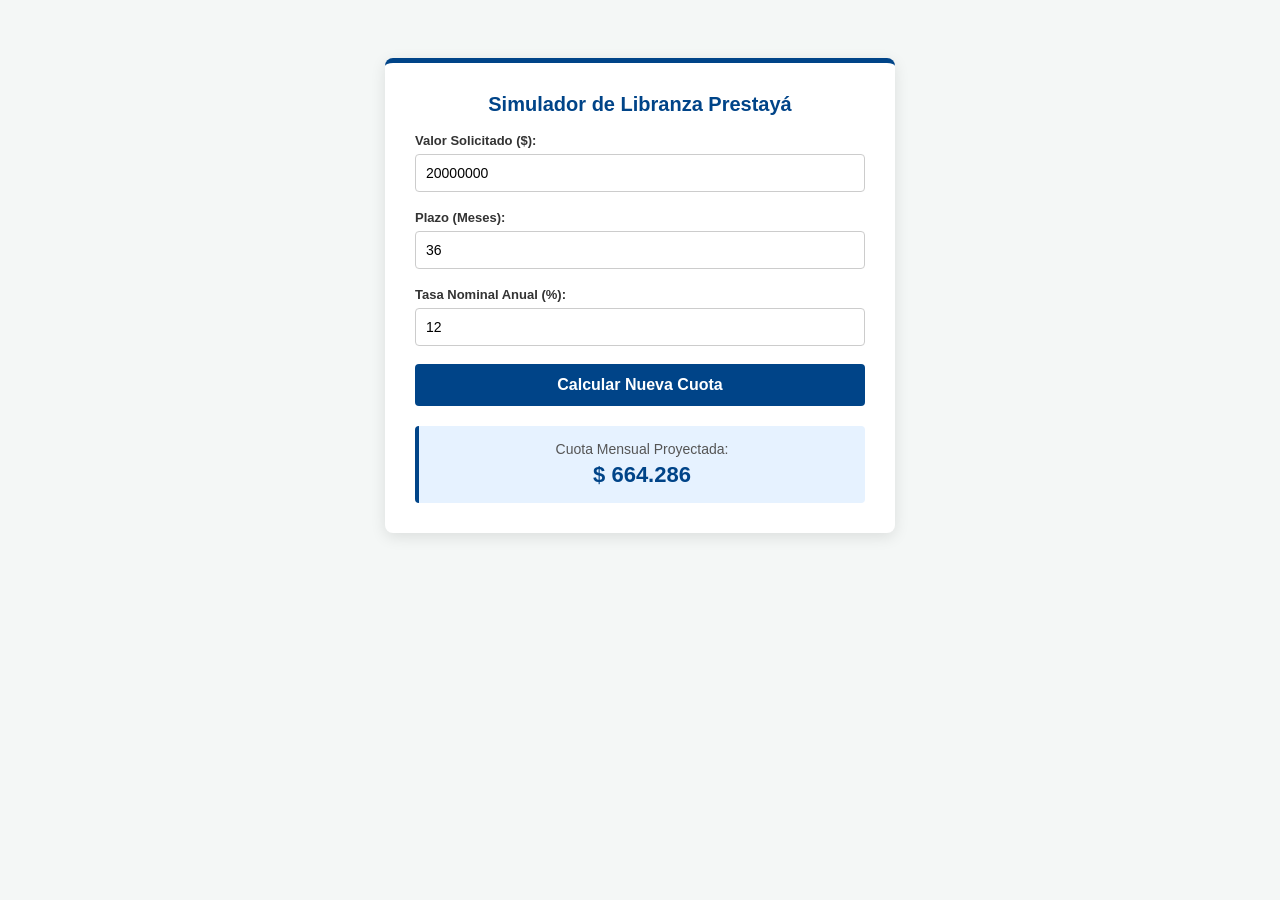
<file: index.html>
<!DOCTYPE html>
<html lang="es">
<head>
    <meta charset="UTF-8">
    <meta name="viewport" content="width=device-width, initial-scale=1.0">
    <title>Simulador de Crédito - Banco Popular</title>
    <style>
        body {
            font-family: 'Arial', sans-serif;
            background-color: #f4f7f6;
            color: #333;
            padding: 20px;
        }
        .simulator-box {
            max-width: 450px;
            margin: 30px auto;
            background: #fff;
            padding: 30px;
            border-radius: 8px;
            box-shadow: 0 4px 15px rgba(0,0,0,0.1);
            border-top: 5px solid #004488;
        }
        h2 {
            color: #004488;
            text-align: center;
            margin-top: 0;
            font-size: 20px;
        }
        .form-group {
            margin-bottom: 18px;
        }
        label {
            display: block;
            margin-bottom: 6px;
            font-weight: bold;
            font-size: 13px;
        }
        input {
            width: 100%;
            padding: 10px;
            border: 1px solid #ccc;
            border-radius: 4px;
            box-sizing: border-box;
            font-size: 14px;
        }
        button {
            width: 100%;
            padding: 12px;
            background-color: #004488;
            color: white;
            border: none;
            border-radius: 4px;
            font-size: 16px;
            font-weight: bold;
            cursor: pointer;
            transition: background 0.2s;
        }
        button:hover {
            background-color: #002d5c;
        }
        .result-box {
            margin-top: 20px;
            padding: 15px;
            background-color: #e6f2ff;
            border-left: 4px solid #004488;
            border-radius: 4px;
            text-align: center;
        }
        .result-title {
            font-size: 14px;
            color: #555;
            margin-bottom: 5px;
        }
        .result-value {
            font-size: 22px;
            font-weight: bold;
            color: #004488;
        }
    </style>
</head>
<body>

<div class="simulator-box">
    <h2>Simulador de Libranza Prestayá</h2>
    
    <div class="form-group">
        <label for="monto">Valor Solicitado ($):</label>
        <input type="number" id="monto" value="20000000">
    </div>

    <div class="form-group">
        <label for="plazo">Plazo (Meses):</label>
        <input type="number" id="plazo" value="36">
    </div>

    <div class="form-group">
        <label for="tasaAnual">Tasa Nominal Anual (%):</label>
        <input type="number" id="tasaAnual" value="12" step="0.1">
    </div>

    <button onclick="calcularCuota()">Calcular Nueva Cuota</button>

    <div class="result-box">
        <div class="result-title">Cuota Mensual Proyectada:</div>
        <div class="result-value" id="cuotaResultado">$567.975</div>
    </div>
</div>

<script>
function calcularCuota() {
    const monto = parseFloat(document.getElementById('monto').value);
    const plazo = parseInt(document.getElementById('plazo').value);
    const tasaAnual = parseFloat(document.getElementById('tasaAnual').value);

    if (isNaN(monto) || isNaN(plazo) || isNaN(tasaAnual) || monto <= 0 || plazo <= 0 || tasaAnual <= 0) {
        alert("Por favor, ingresa valores válidos en todos los campos.");
        return;
    }

    const tasaMensual = (tasaAnual / 12) / 100;
    const cuota = (monto * tasaMensual) / (1 - Math.pow(1 + tasaMensual, -plazo));

    const formateador = new Intl.NumberFormat('es-CO', {
        style: 'currency',
        currency: 'COP',
        minimumFractionDigits: 0,
        maximumFractionDigits: 0
    });

    document.getElementById('cuotaResultado').innerText = formateador.format(cuota);
}

window.onload = calcularCuota;
</script>

</body>
</html>
</file>
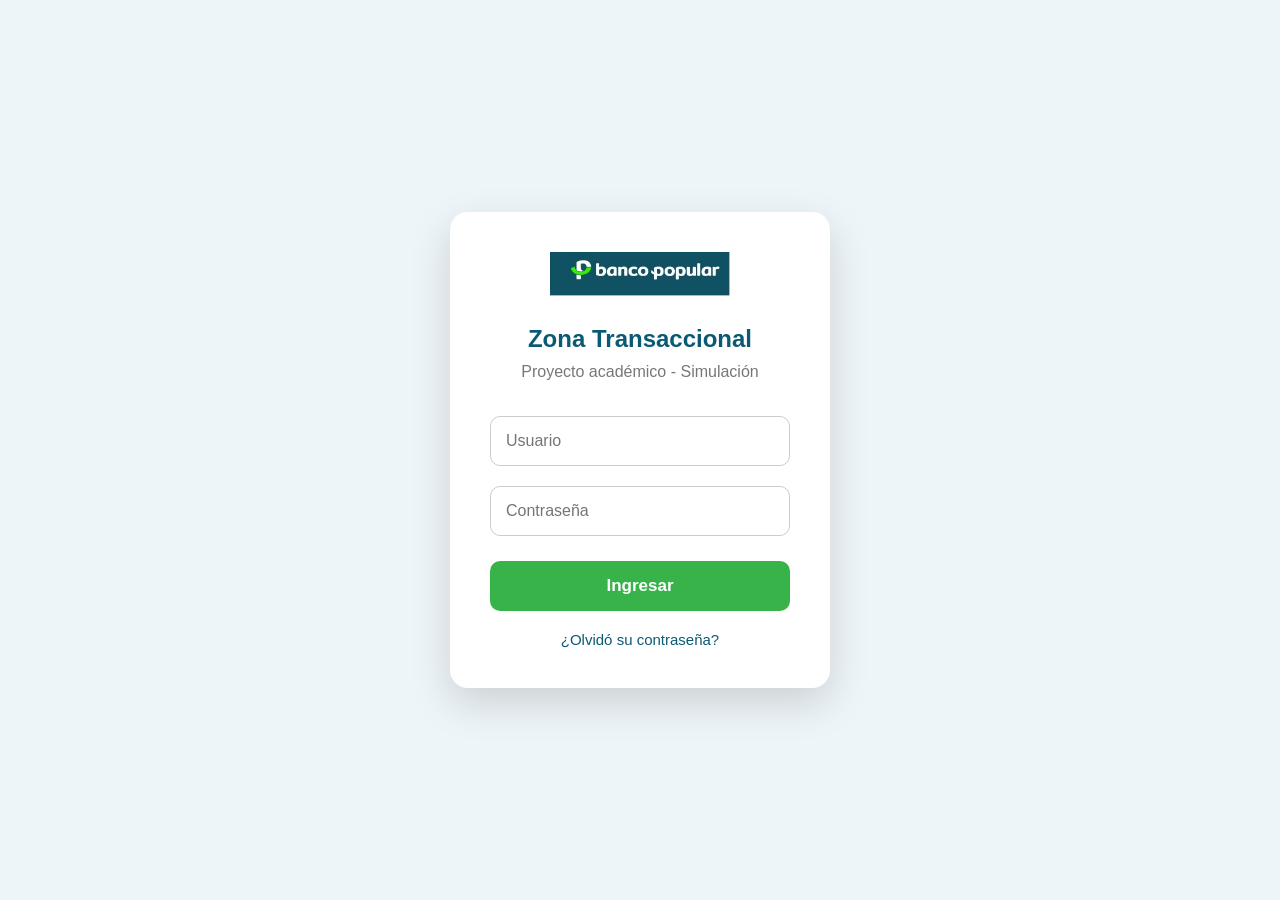
<file: login.html>
<!DOCTYPE html>
<html lang="es">
<head>
<meta charset="UTF-8">
<meta name="viewport" content="width=device-width, initial-scale=1.0">

<title>Zona Transaccional</title>

<link rel="stylesheet" href="css/login.css">

<link rel="stylesheet"
href="https://cdnjs.cloudflare.com/ajax/libs/font-awesome/6.5.2/css/all.min.css">

</head>

<body>

<div class="login">

    <img src="img/logo-banco-popular.jpg" class="logo">

    <h2>Zona Transaccional</h2>

    <p>Proyecto académico - Simulación</p>

    <input type="text" placeholder="Usuario">

    <input type="password" placeholder="Contraseña">

    <button onclick="ingresar()">Ingresar</button>

    <a href="#">¿Olvidó su contraseña?</a>

</div>

<script>
function ingresar(){

window.location.href="panel.html";

}
</script>

</body>

</html>
</file>
<file: css/login.css>
*{
margin:0;
padding:0;
box-sizing:border-box;
font-family:Segoe UI,sans-serif;
}

body{

background:#eef5f8;

display:flex;

justify-content:center;

align-items:center;

height:100vh;

}

.login{

background:white;

width:380px;

padding:40px;

border-radius:18px;

box-shadow:0 15px 40px rgba(0,0,0,.15);

text-align:center;

}

.logo{

width:180px;

margin-bottom:25px;

}

h2{

color:#0B5A73;

margin-bottom:10px;

}

p{

color:#777;

margin-bottom:25px;

}

input{

width:100%;

padding:15px;

margin:10px 0;

border:1px solid #ccc;

border-radius:10px;

font-size:16px;

}

input:focus{

outline:none;

border-color:#37B34A;

}

button{

width:100%;

padding:15px;

margin-top:15px;

background:#37B34A;

color:white;

border:none;

border-radius:10px;

font-size:17px;

font-weight:bold;

cursor:pointer;

}

button:hover{

background:#2f9b41;

}

a{

display:block;

margin-top:20px;

color:#0B5A73;

text-decoration:none;

font-size:15px;

}
</file>
